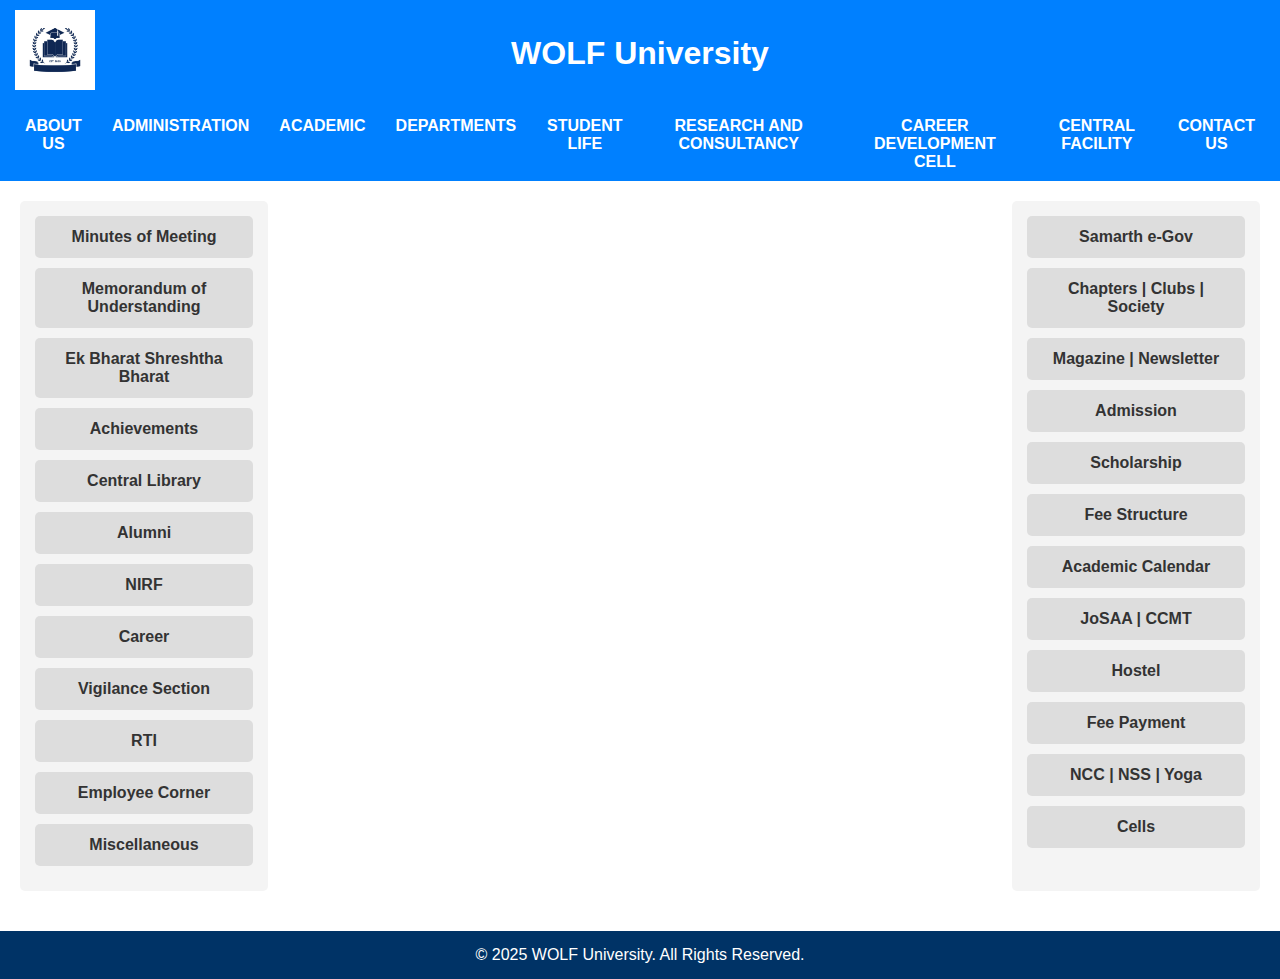
<file: college_website/index.html>
<!DOCTYPE html>
<html lang="en">
<head>
    <meta charset="UTF-8">
    <meta name="viewport" content="width=device-width, initial-scale=1.0">
    <title>WOLF University | Home</title>
    <link rel="stylesheet" href="styles.css">
</head>
<body>

    <header>
        <div class="logo">
            <img src="logo.jpg" alt="College Logo">
        </div>
        <h1>WOLF University</h1>
    </header>

    <nav>
        <ul>
            <li><a href="#">ABOUT US</a></li>
            <li><a href="#">ADMINISTRATION</a></li>
            <li><a href="#">ACADEMIC</a></li>
            <li><a href="#">DEPARTMENTS</a></li>
            <li><a href="#">STUDENT LIFE</a></li>
            <li><a href="#">RESEARCH AND CONSULTANCY</a></li>
            <li><a href="#">CAREER DEVELOPMENT CELL</a></li>
            <li><a href="#">CENTRAL FACILITY</a></li>
            <li><a href="#">CONTACT US</a></li>
        </ul>
    </nav>

    <div class="container">
        <aside class="left-sidebar">
            <ul>
                <li><a href="#">Minutes of Meeting</a></li>
                <li><a href="#">Memorandum of Understanding</a></li>
                <li><a href="#">Ek Bharat Shreshtha Bharat</a></li>
                <li><a href="#">Achievements</a></li>
                <li><a href="#">Central Library</a></li>
                <li><a href="#">Alumni</a></li>
                <li><a href="#">NIRF</a></li>
                <li><a href="#">Career</a></li>
                <li><a href="#">Vigilance Section</a></li>
                <li><a href="#">RTI</a></li>
                <li><a href="#">Employee Corner</a></li>
                <li><a href="#">Miscellaneous</a></li>
            </ul>
        </aside>

        <section class="slider">
            <div class="slide"><img src="slider1.jpg" alt="Campus Image"></div>
            <div class="slide"><img src="slider2.jpg" alt="Library"></div>
            <div class="slide"><img src="slider3.jpg" alt="Events"></div>
        </section>

        <aside class="right-sidebar">
            <ul>
                <li><a href="#">Samarth e-Gov</a></li>
                <li><a href="#">Chapters | Clubs | Society</a></li>
                <li><a href="#">Magazine | Newsletter</a></li>
                <li><a href="#">Admission</a></li>
                <li><a href="#">Scholarship</a></li>
                <li><a href="#">Fee Structure</a></li>
                <li><a href="#">Academic Calendar</a></li>
                <li><a href="#">JoSAA | CCMT</a></li>
                <li><a href="#">Hostel</a></li>
                <li><a href="#">Fee Payment</a></li>
                <li><a href="#">NCC | NSS | Yoga</a></li>
                <li><a href="#">Cells</a></li>
            </ul>
        </aside>
    </div>

    <footer>
        <p>&copy; 2025 WOLF University. All Rights Reserved.</p>
    </footer>

</body>
</html>
</file>
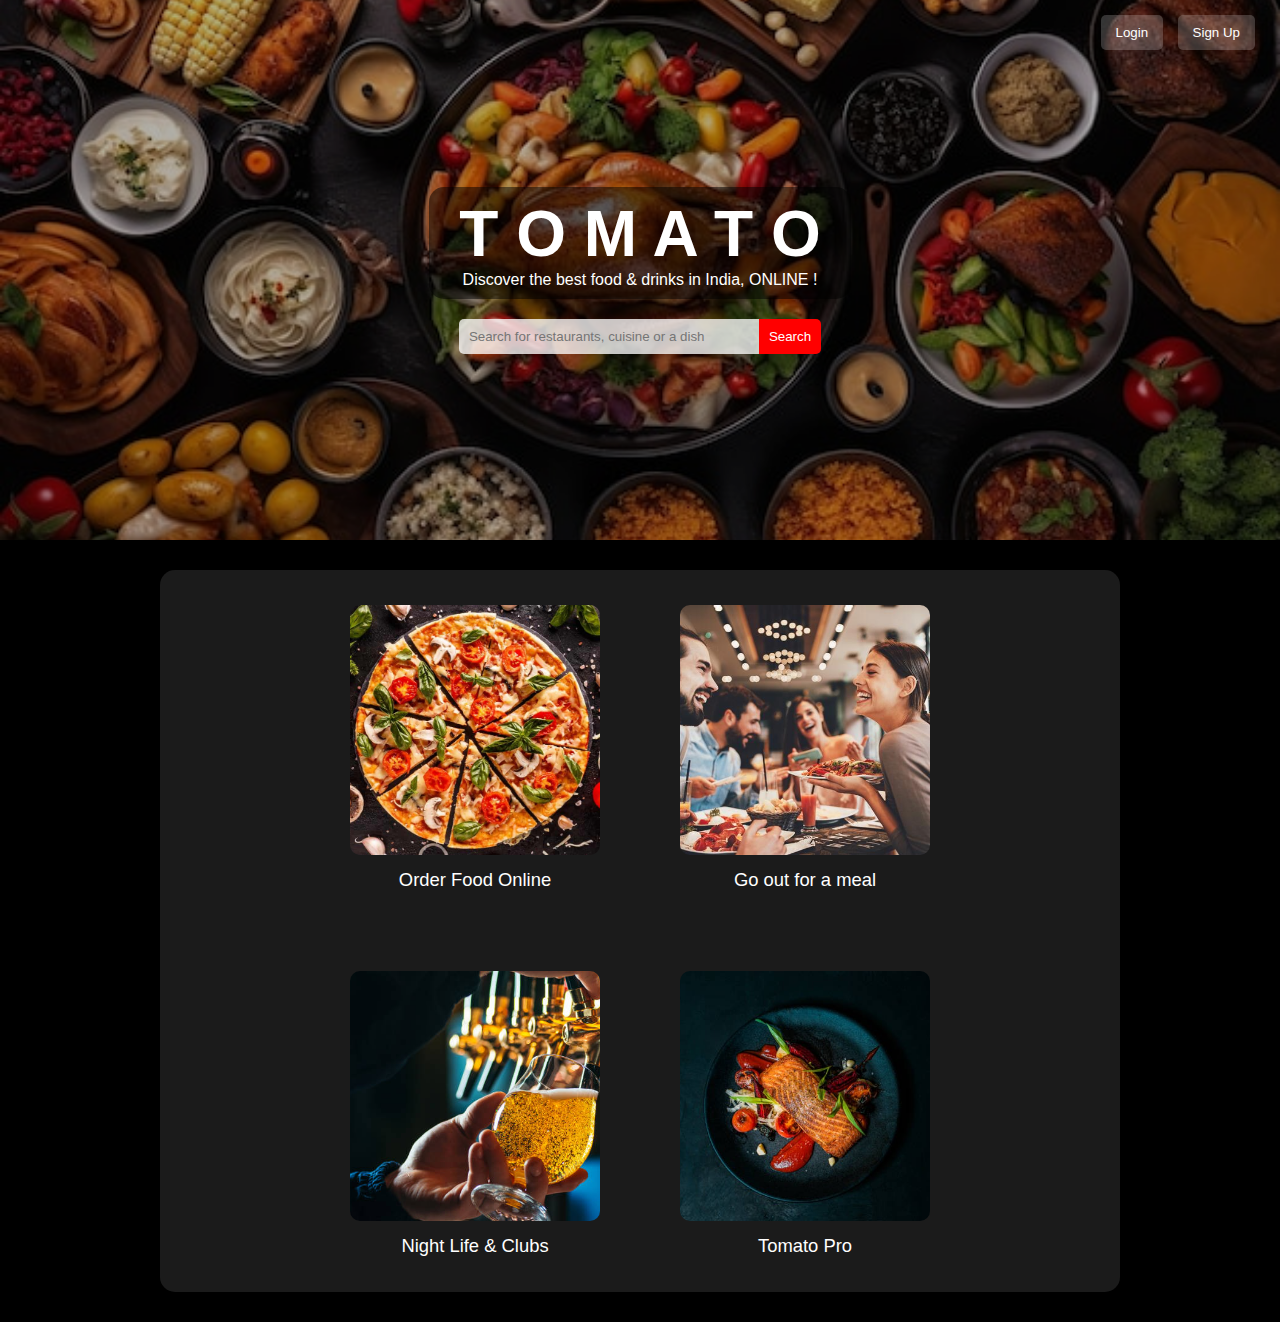
<file: food_delivery_system/index.html>
<!DOCTYPE html>
<html lang="en">
<head>
    <meta charset="UTF-8">
    <meta name="viewport" content="width=device-width, initial-scale=1.0">
    <title>Food Delivery</title>
    <link rel="stylesheet" href="styles.css">
</head>
<body>

    <header class="hero">
        <nav>
            <button class="btn">Login</button>
            <button class="btn">Sign Up</button>
        </nav>
        <div class="hero-content">
            <div class="brand-container">
                <h1 class="brand">T O M A T O</h1>
                <p>Discover the best food & drinks in India, ONLINE !</p>
            </div>
            <div class="search-box">
                <input type="text" placeholder="Search for restaurants, cuisine or a dish">
                <button>Search</button>
            </div>
        </div>
    </header>

    <section class="categories">
        <div class="category">
            <img src="pizza.jpeg" alt="Order Food Online">
            <p>Order Food Online</p>
        </div>
        <div class="category">
            <img src="dining.jpeg" alt="Go out for a meal">
            <p>Go out for a meal</p>
        </div>
        <div class="category">
            <img src="beer.jpeg" alt="Night Life & Clubs">
            <p>Night Life & Clubs</p>
        </div>
        <div class="category">
            <img src="pro.jpeg" alt="Tomato Pro">
            <p>Tomato Pro</p>
        </div>
    </section>

</body>
</html>
</file>
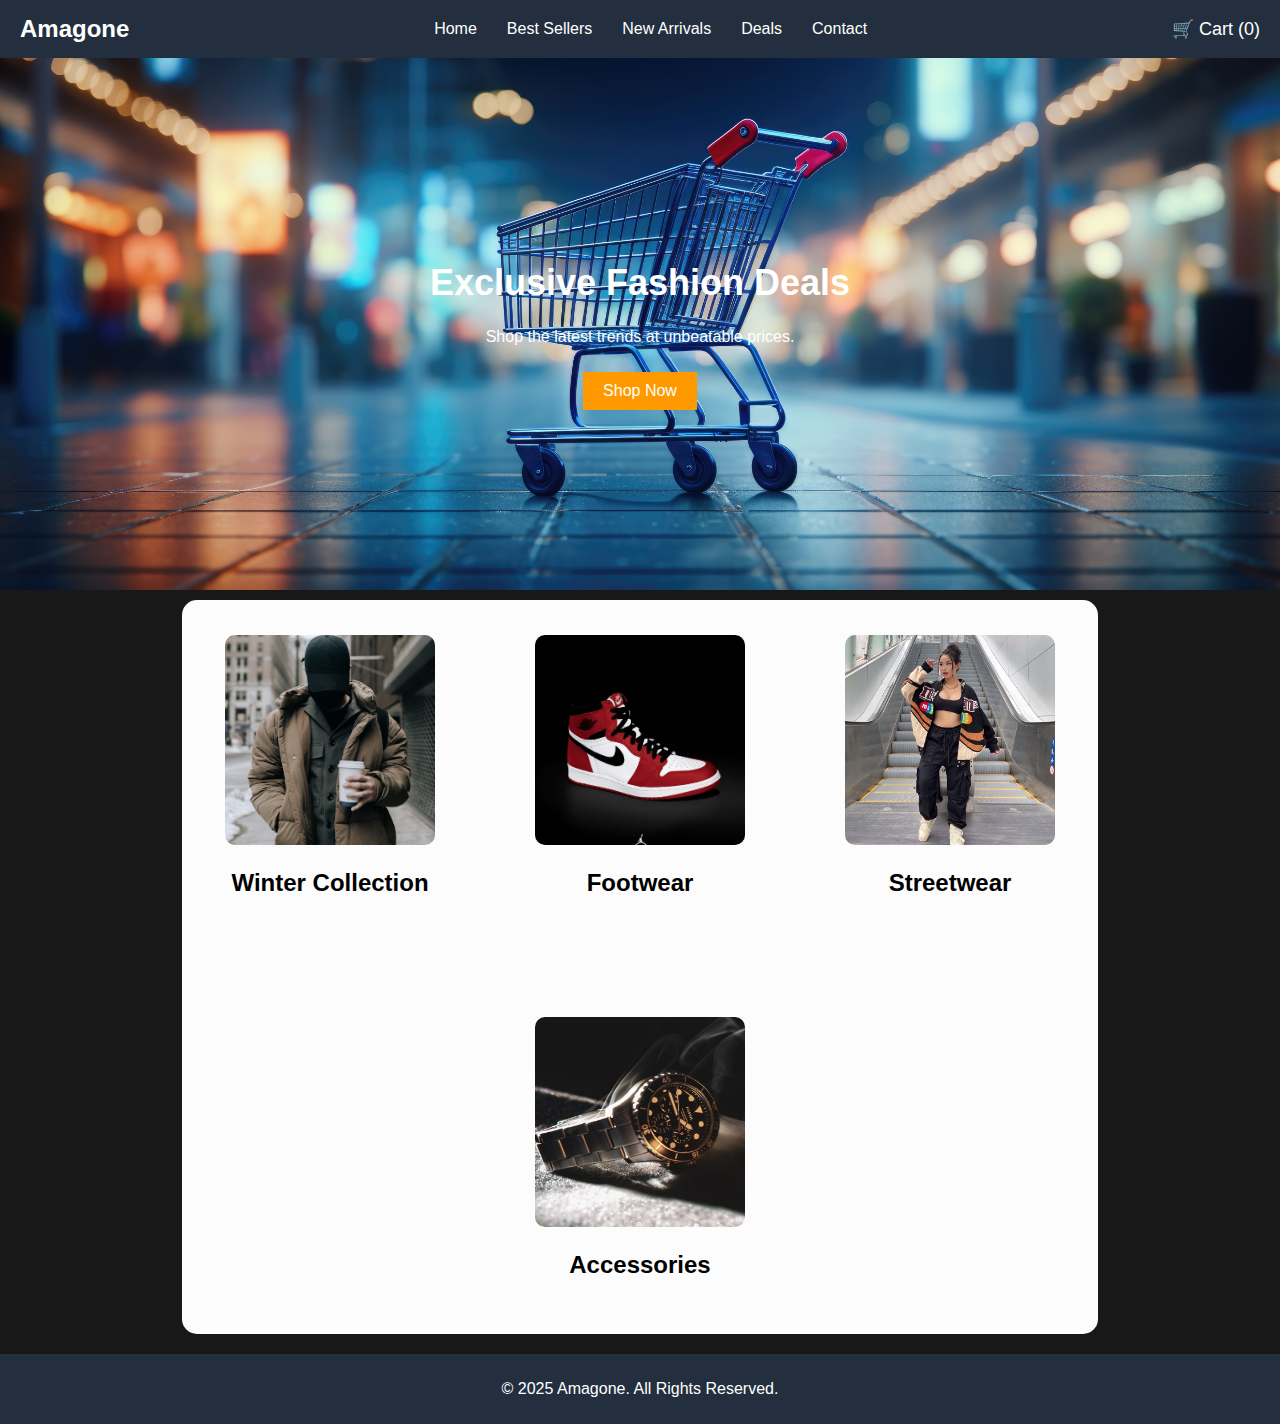
<file: shopping_website/index.html>
<!DOCTYPE html>
<html lang="en">
<head>
    <meta charset="UTF-8">
    <meta name="viewport" content="width=device-width, initial-scale=1.0">
    <title>Amagone.in</title>
    <link rel="stylesheet" href="styles.css">
</head>
<body>
    <header>
        <div class="logo">
            <span class="Amagone-logo">Amagone</span>
        </div>
        <nav>
            <ul>
                <li><a href="#">Home</a></li>
                <li><a href="#">Best Sellers</a></li>
                <li><a href="#">New Arrivals</a></li>
                <li><a href="#">Deals</a></li>
                <li><a href="#">Contact</a></li>
            </ul>
        </nav>
        <div class="cart">
            🛒 Cart (0)
        </div>
    </header>

    <section class="banner">
        <h1>Exclusive Fashion Deals</h1>
        <p>Shop the latest trends at unbeatable prices.</p>
        <a href="#" class="shop-now">Shop Now</a>
    </section>

    <section class="categories">
        <div class="category">
            <img src="jacket.jpeg" alt="Jacket">
            <h2>Winter Collection</h2>
        </div>
        <div class="category">
            <img src="sneakers.jpeg" alt="Sneakers">
            <h2>Footwear</h2>
        </div>
        <div class="category">
            <img src="streetwear.jpg" alt="Streetwear">
            <h2>Streetwear</h2>
        </div>
        <div class="category">
            <img src="accessories.png" alt="Accessories">
            <h2>Accessories</h2>
        </div>
    </section>

    <footer>
        <p>&copy; 2025 Amagone. All Rights Reserved.</p>
    </footer>
</body>
</html>
</file>
<file: college_website/styles.css>
* {
    margin: 0;
    padding: 0;
    box-sizing: border-box;
    font-family: Arial, sans-serif;
}

header {
    display: flex;
    align-items: center;
    justify-content: center; 
    background: #0080ff;
    padding: 35px;
    color: white;
    position: relative;
}

.logo {
    position: absolute;
    top: 10px;
    left: 15px;
}

.logo img {
    width: 80px;
}

nav {
    background:#0080ff;
    padding: 10px;
    text-align: center;
}
nav ul li a:hover{
    color:rgb(219, 219, 219) ;
}

nav ul {
    list-style: none;
    display: flex;
    justify-content: center;
}

nav ul li {
    margin: 0 15px;
}

nav ul li a {
    color: white;
    text-decoration: none;
    font-weight: bold;
}

.container {
    display: flex;
    justify-content: space-between;
    padding: 20px;
}

.left-sidebar, .right-sidebar {
    width: 20%;
    background: #f4f4f4;
    padding: 15px;
    border-radius: 5px;
}

.left-sidebar ul, .right-sidebar ul {
    list-style: none;
}

.left-sidebar li, .right-sidebar li {
    margin-bottom: 10px;
}

.left-sidebar li a, .right-sidebar li a {
    display: block;
    background: #ddd;
    padding: 12px;
    text-align: center;
    text-decoration: none;
    color: #333;
    font-weight: bold;
    border-radius: 5px;
    transition: background 0.3s;
}

.left-sidebar li a:hover, .right-sidebar li a:hover {
    background: #ccc;
}

.slider {
    width: 55%;
    height: auto;
    display: flex;
    position: relative;
    overflow: hidden;
    border-radius: 5px;
}

.slide {
    width: 100%;
    height: 100%;
    position: absolute;
    opacity: 0;
    transition: opacity 1s ease-in-out;
}

.slide img {
    width: 100%;
    height: 100%;
    object-fit: cover; 
    display: block;
}

.slide:nth-child(1) { animation: fade 9s infinite 0s; }
.slide:nth-child(2) { animation: fade 9s infinite 3s; }
.slide:nth-child(3) { animation: fade 9s infinite 6s; }

@keyframes fade {
    0% { opacity: 0; }
    33% { opacity: 1; }
    66% { opacity: 1; }
    100% { opacity: 0; }
}

footer {
    background: #003366;
    color: white;
    text-align: center;
    padding: 15px;
    margin-top: 20px;
}
</file>
<file: food_delivery_system/styles.css>
* {
    margin: 0;
    padding: 0;
    box-sizing: border-box;
    font-family: Arial, sans-serif;
}

body {
    background-color: #000; 
    color: white;
}

.hero {
    position: relative;
    height: 60vh;
    background: url('background.jpeg') no-repeat center center/cover;
    text-align: center;
    color: white;
    display: flex;
    flex-direction: column;
    align-items: center;
    justify-content: center;
}

.hero::before {
    content: "";
    position: absolute;
    top: 0;
    left: 0;
    width: 100%;
    height: 100%;
    background: rgba(0, 0, 0, 0.3); 
}

nav {
    position: absolute;
    top: 10px;
    right: 20px;
}

.btn {
    background-color: rgba(255, 255, 255, 0.2); 
    border: none;
    padding: 10px 15px;
    color: white;
    cursor: pointer;
    margin: 5px;
    border-radius: 5px;
}

.brand-container {
    background: rgba(0, 0, 0, 0.5); 
    display: inline-block;
    padding: 10px 30px;
    border-radius: 15px;
    position: relative; 
    z-index: 2;
}

.brand {
    font-size: 4rem;
    font-weight: bold;
    color: white;
}

.search-box {
    margin-top: 20px;
    display: flex;
    justify-content: center;
    position: relative;
    z-index: 2; 
}

.search-box input {
    padding: 10px;
    width: 300px;
    border: none;
    background-color: rgba(255, 255, 255, 0.768); 
    color: white;
    border-radius: 5px 0 0 5px;
}

.search-box button {
    padding: 10px;
    border: none;
    background-color: red;
    color: white;
    border-radius: 0 5px 5px 0;
    cursor: pointer;
}

.content {
    background-color: black; 
    padding: 20px;
    min-height: 100vh; 
}

.categories {
    display: flex;
    justify-content: center;
    gap: 30px; 
    margin: 30px auto; 
    background: rgba(30, 30, 30, 0.9); 
    padding: 10px;
    border-radius: 15px;
    max-width: 75%;
    flex-wrap: wrap; 
}

.category {
    text-align: center;
    margin: 25px;
}

.category img {
    width: 250px;
    height: 250px;
    border-radius: 10px;
    object-fit: cover;
}

.category p {
    margin-top: 10px;
    font-size: 1.15rem;
    color: white;
}
</file>
<file: shopping_website/styles.css>
@font-face {
    font-family: 'Boldonse';
    src: url('Boldonse.ttf') format('truetype'); 
}

body {
    font-family: Arial, sans-serif;
    margin: 0;
    padding: 0;
    background-color: #181818;
}

header {
    display: flex;
    justify-content: space-between;
    align-items: center;
    background: #232f3e;
    color: white;
    padding: 15px 20px;
}

.logo {
    font-size: 24px;
    font-weight: bold;
}

.amazon-logo {
    font-family: 'Boldonse', sans-serif;
}

nav ul {
    list-style: none;
    padding: 0;
    margin: 0;
    display: flex;
}

nav ul li {
    margin: 0 15px;
}

nav ul li a {
    color: white;
    text-decoration: none;
}

.cart {
    font-size: 18px;
}

.banner {
    text-align: center;
    background: url('shopping_cart.jpg') no-repeat center center/cover;
    padding: 180px 20px;
    color: white;
}

.banner h1 {
    font-size: 36px;
}

.shop-now {
    background: #ff9900;
    color: rgb(255, 255, 255);
    padding: 10px 20px;
    text-decoration: none;
    display: inline-block;
    margin-top: 10px;
}

.categories {
    display: flex;
    justify-content: center;
    gap: 50px; 
    margin: 10px auto; 
    background: #fcfcfc; 
    padding: 10px;
    border-radius: 15px;
    max-width: 70%;
    flex-wrap: wrap; 
}

.category {
    text-align: center;
    margin: 25px;
}

.category img {
    width: 210px;
    height: 210px;
    border-radius: 10px;
    object-fit: cover;
}

.category p {
    margin-top: 250px;
    font-size: 1.15rem;
    color: white;
}

footer {
    text-align: center;
    background: #232f3e;
    color: white;
    padding: 10px;
    margin-top: 20px;
}
</file>
